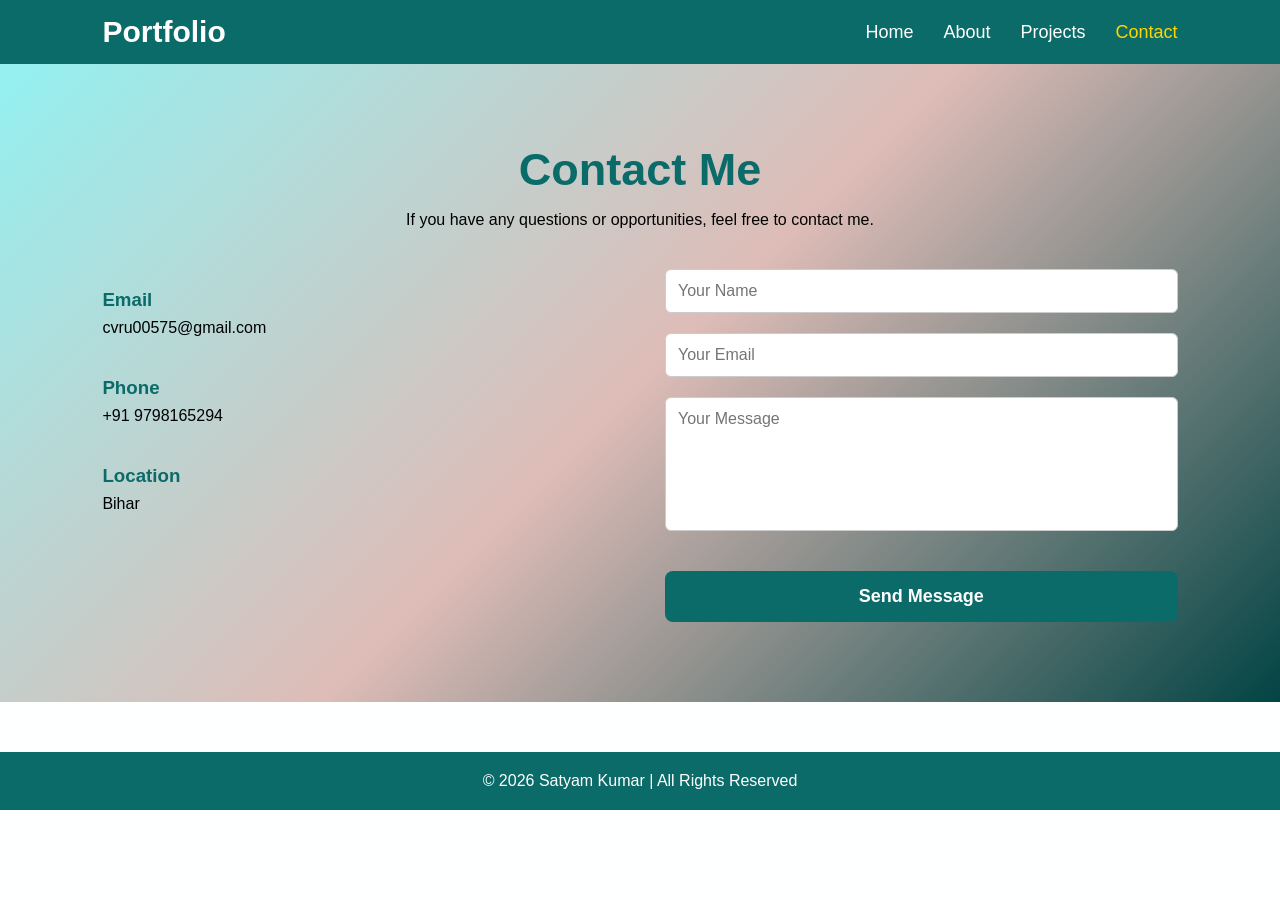
<file: contact.html>
<!DOCTYPE html>
<html lang="en">

<head>

    <meta charset="UTF-8">

    <meta name="viewport" content="width=device-width, initial-scale=1.0">

    <title>Contact | Satyam Kumar</title>

    <link rel="stylesheet" href="style.css">

    <link rel="stylesheet"
    href="https://cdnjs.cloudflare.com/ajax/libs/font-awesome/6.5.2/css/all.min.css">

</head>

<body>

<header>

    <nav class="navbar">

        <h2 class="logo">Portfolio</h2>

        <ul>

            <li><a href="index.html">Home</a></li>

            <li><a href="about.html">About</a></li>

            <li><a href="projects.html">Projects</a></li>

            <li><a href="contact.html" class="active">Contact</a></li>

        </ul>

    </nav>

</header>

<section class="contact">

    <h1>Contact Me</h1>

    <p>If you have any questions or opportunities, feel free to contact me.</p>

    <div class="contact-container">

        <div class="contact-info">

            <h3>Email</h3>

            <p>cvru00575@gmail.com</p>

            <h3>Phone</h3>

            <p>+91 9798165294</p>

            <h3>Location</h3>

            <p>Bihar</p>

        </div>

        <form class="contact-form" id="contactForm">

            <input type="text" placeholder="Your Name" required>

            <input type="email" placeholder="Your Email" required>

            <textarea rows="6" placeholder="Your Message" required></textarea>

            <button type="submit" class="contact-btn">Send Message</button>

        </form>

    </div>

</section>

<footer>

    <p>© 2026 Satyam Kumar | All Rights Reserved</p>

</footer>

<script src="script.js"></script>

</body>

</html>
</file>
<file: style.css>
*{
    margin:0;
    padding:0;
    box-sizing:border-box;
    font-family:Arial, Helvetica, sans-serif;
    scroll-behavior:smooth;
}

body{
    
    background:#feffff;
}

/* Header */

header{
    width:100%;
    background:#0b6b69;
    padding:15px 8%;
    position:sticky;
    top:0;
    z-index:1000;
}

.navbar{
    display:flex;
    justify-content:space-between;
    align-items:center;
}

.logo{
    color:#fff;
    font-size:30px;
}

.navbar ul{
    display:flex;
    list-style:none;
}

.navbar ul li{
    margin-left:30px;
}

.navbar ul li a{
    text-decoration:none;
    color:#fff;
    font-size:18px;
    transition:.3s;
}

.navbar ul li a:hover,
.navbar ul li a.active{
    color:#ffd700;
}

/* Home */

.home{
    display:flex;
    justify-content:space-between;
    align-items:center;
    padding:80px 8%;
    gap:60px;

    background:linear-gradient(135deg,#94f1f1 0%,#debcb7 50%,#024444 100%);

    border-radius:0 0 0px 0px;
}

.home-text{
    flex:1;
}

.home-text h3{
    font-size:30px;
    color:#0b6b69;
}

.home-text h1{
    font-size:55px;
    margin:15px 0;
}

.home-text h2{
    font-size:35px;
    color:#555;
    margin-bottom:20px;
}

.home-text p{
    font-size:18px;
    line-height:1.8;
    margin-bottom:30px;
}

.resume-btn{
    display:inline-block;
    margin-top:35px;
    padding:14px 35px;
    background:#0b6b69;
    color:#fff;
    text-decoration:none;
    border-radius:8px;
    font-size:18px;
    font-weight:600;
    transition:0.3s ease;
    box-shadow:0 8px 20px rgba(0,0,0,0.2);
}

.resume-btn:hover{
    background:#084c4b;
    transform:translateY(-3px);
    box-shadow:0 12px 25px rgba(0,0,0,0.3);
}

.home-image{
    flex:1;
    text-align:center;
}

.home-image img{
    width:350px;
    height:350px;
    object-fit:cover;
    border-radius:50%;
    border:6px solid #0b6b69;
    box-shadow:0 10px 25px rgba(0,0,0,.2);
}

/* Skills */



.skills{
    /* background:rgba(255, 255, 255, 0.9); */
    background: #a3e5edf4;
    backdrop-filter:blur(10px);
    border-radius:1px;
    box-shadow:0 8px 20px rgba(0,0,0,.12);
    text-align:center;
    padding:80px 8% 180px;
}


.skills h2{
    font-size:40px;
    color:#0b6b69;
    margin-bottom:50px;
    text-align:center;
}

.skill-box{
    display:flex;
    justify-content:center;
    gap:40px;
    flex-wrap:wrap;
}

.skill{
    width:220px;
    background:#f7f9f9;
    padding:25px;
    border-radius:10px;
    box-shadow:0 5px 15px rgba(0,0,0,.1);
    transition:.3s;
}

.skill:hover{
    transform:translateY(-10px);
}

.skill img{
    width:90px;
    height:90px;
    margin-bottom:20px;
}

.skill h3{
    color:#333;
}

/* Footer */

footer{
    background:#0b6b69;
    color:#fff;
    text-align:center;
    padding:20px;
    margin-top:50px;
}

/* Responsive */

@media(max-width:768px){

    .navbar{
        flex-direction:column;
    }

    .navbar ul{
        margin-top:15px;
        flex-wrap:wrap;
        justify-content:center;
    }

    .navbar ul li{
        margin:10px;
    }

    .home{
        flex-direction:column-reverse;
        text-align:center;
    }

    .home-text h1{
        font-size:40px;
    }

    .home-text h2{
        font-size:28px;
    }

    .home-image img{
        width:250px;
        height:250px;
    }

    .skill{
        width:100%;
        max-width:300px;
    }

}

/* About Page */

.about{

    display:flex;

    justify-content:space-between;

    align-items:center;

    gap:50px;

    padding:80px 8%;
background:linear-gradient(135deg,#94f1f1 0%,#debcb7 50%,#024444 100%);
}

.about-image{

    flex:1;

    text-align:center;

}

.about-image img{

    width:350px;

    height:350px;

    border-radius:50%;

    object-fit:cover;

    border:6px solid #0b6b69;

}

.about-text{

    flex:1;

}

.about-text h1{

    font-size:45px;

    color:#0b6b69;

    margin-bottom:20px;

}

.about-text p{

    font-size:18px;

    line-height:1.8;

    margin-bottom:20px;

}

@media(max-width:768px){

.about{

    flex-direction:column;

    text-align:center;

}

.about-image img{

    width:250px;

    height:250px;

}

}

/* Projects Page */

.projects{

    padding:80px 8%;

    text-align:center;
background:linear-gradient(135deg,#94f1f1 0%,#debcb7 50%,#024444 100%);
}

.projects h1{

    font-size:45px;

    color:#0b6b69;

    margin-bottom:50px;

}

.project-container{

    display:grid;

    grid-template-columns:repeat(auto-fit,minmax(300px,1fr));

    gap:30px;

}

.project-card{

    background:#fff;

    border-radius:12px;

    overflow:hidden;

    box-shadow:0 5px 15px rgba(0,0,0,.1);

    transition:.3s;

}

.project-card:hover{

    transform:translateY(-10px);

}

.project-card img{

    width:100%;

    height:220px;

    object-fit:cover;

}

.project-card h3{

    margin:20px 0 10px;

    color:#0b6b69;

}

.project-card p{

    padding:0 20px 20px;

    line-height:1.6;

}

@media(max-width:768px){

.project-container{

    grid-template-columns:1fr;

}

}

/* Contact Page */

.contact{

    padding:80px 8%;

    text-align:center;
    background:linear-gradient(135deg,#94f1f1 0%,#debcb7 50%,#024444 100%);
}

.contact h1{

    font-size:45px;

    color:#0b6b69;

    margin-bottom:15px;

}

.contact p{

    margin-bottom:40px;

}

.contact-container{

    display:flex;

    justify-content:space-between;

    gap:50px;

    flex-wrap:wrap;

}

.contact-info{

    flex:1;

    min-width:280px;

    text-align:left;

}

.contact-info h3{

    color:#0b6b69;

    margin-top:20px;

}

.contact-info p{

    margin-top:8px;

}

.contact-form{

    flex:1;

    min-width:300px;

    display:flex;

    flex-direction:column;

}

.contact-form input,
.contact-form textarea{

    margin-bottom:20px;

    padding:12px;

    border:1px solid #ccc;

    border-radius:6px;

    font-size:16px;

}

.contact-form textarea{

    resize:none;

}

.contact-form button{

    border:none;

    cursor:pointer;

}

@media(max-width:768px){

.contact-container{

    flex-direction:column;

}

.contact-info{

    text-align:center;

}

}

.contact-btn,
.contact-form .btn{
    width:100%;
    padding:15px;
    background:#0b6b69;
    color:#fff;
    border:none;
    border-radius:8px;
    font-size:18px;
    font-weight:600;
    cursor:pointer;
    margin-top:20px;
    transition:0.3s ease;
    display:block;
}

.contact-btn:hover,
.contact-form .btn:hover{
    background:#084c4b;
    transform:translateY(-2px);
}
</file>
